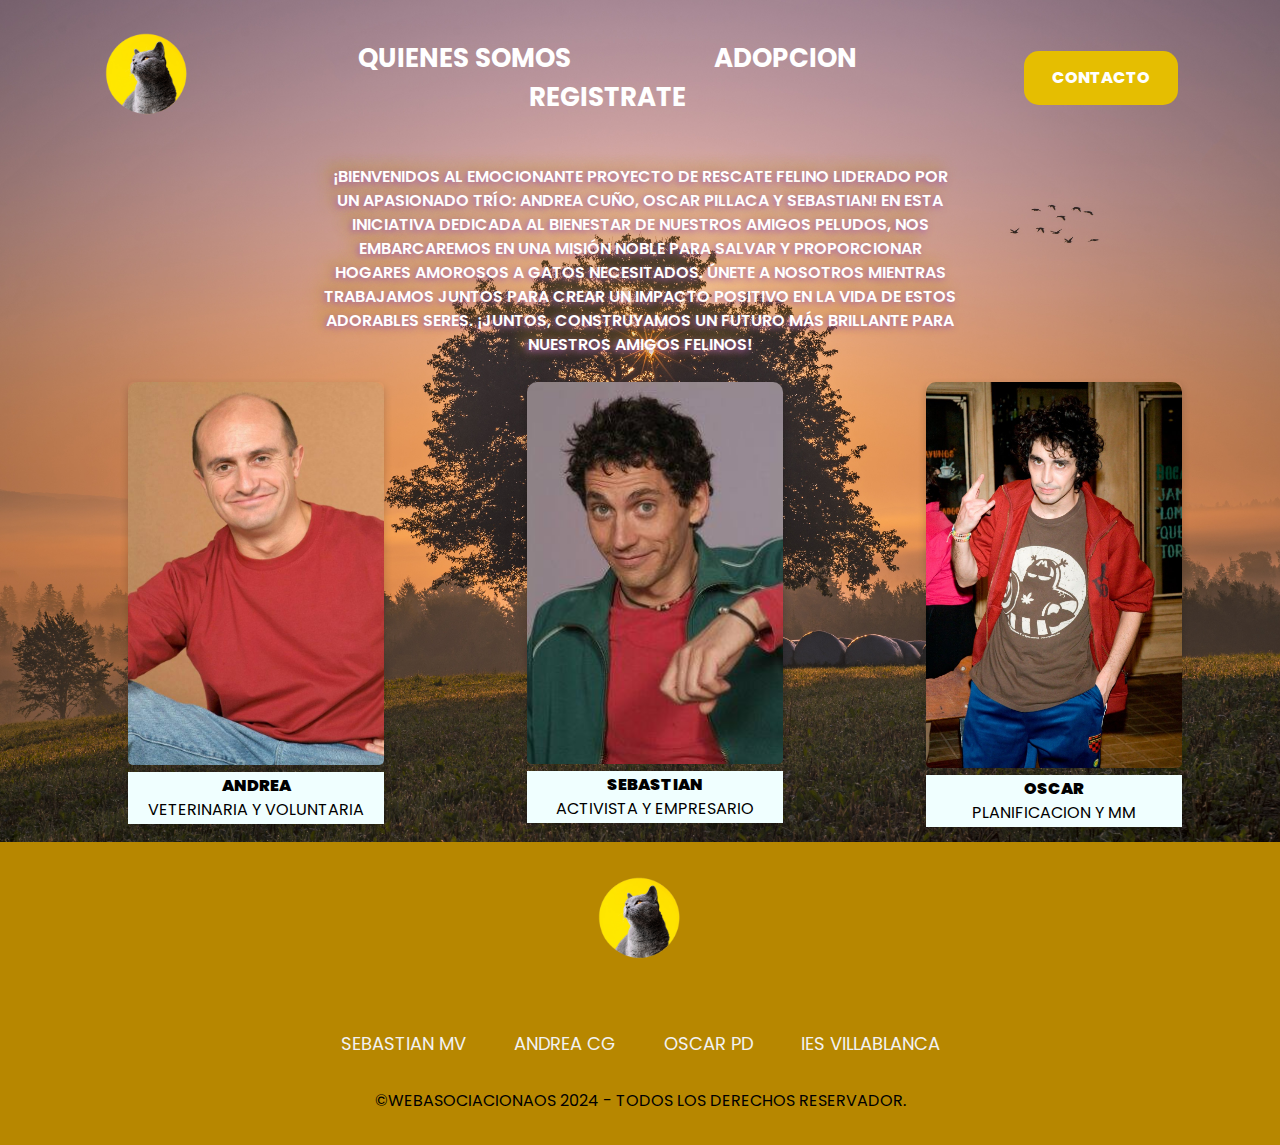
<file: web/html/nosotros.html>
<!DOCTYPE html>
<html lang="es">
<head>
    <meta charset="UTF-8">
    <meta name="viewport" content="width=device-width, initial-scale=1.0">
    <link rel="stylesheet" href="../css/nosotros.css"/>
    <link rel="shortcut icon" href="../../img/gato-circulo.png">
    <link rel="stylesheet" href="https://cdnjs.cloudflare.com/ajax/libs/font-awesome/6.5.1/css/all.min.css" 
    integrity="sha512-DTOQO9RWCH3ppGqcWaEA1BIZOC6xxalwEsw9c2QQeAIftl+Vegovlnee1c9QX4TctnWMn13TZye+giMm8e2LwA==" 
    crossorigin="anonymous" referrerpolicy="no-referrer"/>
    <title>Nosotros</title>
</head>
<body>
    <header class="encabezado">
        <a href="index.html" class="logo">
            <img src="../../img/gato-circulo.png" alt="logo de pagina">
            <span class="animacion" style="--i:1;"></span>
        </a>
        <nav class="navegacion">
            <a href="nosotros.html" class="links"><b>Quienes somos</a>
            <a href="adopcion.html" class="links">Adopcion</a>
            <a href="registro.html" class="links">Registrate</b></a>
            <span class="animacion" style="--i:2;"></span>
        </nav>
        <a href="contacto.html" class="boton contacto">Contacto<span class="animacion" style="--i:3;"></span></a>
    </header>
    <main>
        <h4 id="Parraf">¡Bienvenidos al emocionante proyecto de rescate felino liderado por un apasionado trío: Andrea Cuño, Oscar Pillaca y Sebastian! 
        En esta iniciativa dedicada al bienestar de nuestros amigos peludos, nos embarcaremos en una misión noble para salvar y proporcionar
        hogares amorosos a gatos necesitados. Únete a nosotros mientras trabajamos juntos para crear un impacto positivo en la vida de estos 
        adorables seres. ¡Juntos, construyamos un futuro más brillante para nuestros amigos felinos!</h4>

        <div class="cajas">
                <div class="card">
                    <img src="../../img/c.jpg" alt="Avatar">
                    <div class="container">
                    <h4><b>Andrea</b></h4>
                    <p>Veterinaria y voluntaria</p>
                    </div>
                </div>
            </div>
                <div class="card">
                    <img src="../../img/a.jpg" alt="Avatar">
                    <div class="container">
                    <h4><b>Sebastian</b></h4>
                    <p>Activista y empresario</p>
                    </div>
                </div>
            </div>
                <div class="card">
                    <img src="../../img/b.jpg" alt="Avatar">
                    <div class="container">
                    <h4><b>Oscar</b></h4>
                    <p>Planificacion y MM</p>
                    </div>
                </div>
            </div>
        </div>
    </main>
    <footer>
        <img src="../../img/gato-circulo.png" alt="logo principal para footer" class="logo-footer">
        <div class="iconos-footer-menu">
        <a href="https://discord.gg/KdWaxbJB" target="_blank" class="iconos-footer">
            <i type="submint" class="fa-brands fa-discord fa-2xl" style="color: #FFD43B;"></i>
        </a>
        <a href="https://paypal.es/" target="_blank" class="iconos-footer">
            <i class="fa-brands fa-paypal fa-2xl" style="color: #FFD43B;"></i>
        </a>
        <a href="mailto:jsmv63@educa.madrid.org" target="_blank" class="iconos-footer">
            <i class="fa-solid fa-envelope fa-2xl" style="color: #ffdd00;"></i>
        </a>
        <a href="https://github.com/sebastianv444/WebAsociacionAOS.git" target="_blank" class="iconos-footer">
            <i class="fa-brands fa-github fa-2xl" style="color: #FFD43B;"></i>
        </a>
        </div>
        <ul class="menu-footer">
            <li class="menu-item"><a href="mailto:jsmv63@educa.madrid.org" target="_blank">Sebastian MV</a></li>
            <li class="menu-item"><a href="mailto:tdgshowpay@gmail.com" target="_blank">Andrea CG </a></li> 
            <li class="menu-item"><a href="mailto:oscarse150802@gmail.com" target="_blank">Oscar PD</a></li>
            <li class="menu-item"><a href="https://site.educa.madrid.org/ies.villablanca.madrid/" target="_blank">IES Villablanca</a></li>
        </ul>
        <span class="copyright">&copy;WebAsociacionAOS 2024 - Todos los derechos reservador.</span>
    </footer>
  </body>
  </html>
</file>
<file: web/css/nosotros.css>
@import url('https://fonts.googleapis.com/css2?family=Poppins:ital,wght@0,100;0,200;0,300;0,400;0,500;0,600;0,700;0,800;0,900;1,100;1,200;1,300;1,400;1,500;1,600;1,700;1,800;1,900&display=swap');

*{
    margin: 0;
    padding: 0;
    box-sizing: border-box;
    text-decoration: none;
    font-family: 'Poppins', sans-serif;
}

body {
    display: flex;
    text-transform: uppercase;
    font-family: "Inter", sans-serif;
    text-align: center;
	line-height: 1.5;
	min-height: 100vh;
	flex-direction: column;
	align-items: center;
	justify-content: center;
	position: absolute;
	margin: 0px;
    background: url("../../img/paisaje-fondo.jpg") no-repeat;
    background-size: cover;
    background-position: center;
    background-attachment: fixed;
}

/*BARRA DE NAVEGACION*/
.encabezado{
    top: 0;
    left: 0;
    width: 100%;
    padding: 30px 8%;
    display: flex;
    justify-content: space-between;
    align-items: center;
    z-index: 2;
}

.logo{
    position: relative;
}

.logo img{
    height: 88px;
    width: auto;
    transition: all 0.3s;
}

.logo img:hover{
    transform: scale(1.2);
}

.navegacion{
    position: relative;
}

.navegacion a{
    color: #fff;
    font-size: 26px;
    margin: 0 70px;
    transition: all .5s;
}

.navegacion a:hover{
    color: #e5be01;
}

.boton.contacto{
    position: relative;
    border: none;
    transition: all 0.3s;
}

.boton.contacto:hover{
    transform: scale(1.2);
}

.boton{
    padding: 15px 28px;
    background: #e5be01;
    border: 2px solid #e5be01;
    border-radius: 15px;
    font-size: 16px;
    color: #fff;
    font-weight: 750;
}
/*FIN BARRA DE NAVEGACION*/





/*ESTO ES EL ENCABEZADO CON LA BARRA DE NAVEGACION*/
#Parraf{
    color: rgb(255, 255, 255);
    text-shadow: -2px 2px 6px rgb(167, 92, 185),
                 -7px -3px 15px rgb(187, 147, 36);
    text-align: center;
    margin: 10px 10px 10px 10px;
    width: 50%;
    margin-left: 25%;

    font-weight: 600;
}



 /*cajas*/
 .card {
    box-shadow: 0 4px 8px 0 rgba(0,0,0,0.2);
    transition: 0.3s; 
    border-radius: 5px; /* 5px rounded corners */
    margin: 15px 15px 15px 15px;
    width: 20%;
    float: left;
    margin-left: 10%;
  }
  
  .card:hover {
    box-shadow: 0 8px 16px 0 rgba(0,0,0,0.2);
  }
  
  .container {
    padding: 2px 16px;
    background-color: azure;
    
  }
  
  img {
    border-radius: 10px 10px 5px 5px;
    width: 100%;

  }

  /*PIE DE PAGINA*/

footer{
    width: 100%;
    background:#b78700;
    padding: 2rem 8%;
    display: flex;
    justify-content: center;
    align-items: center;
    flex-flow: column;
}

footer .logo-footer{
    width: auto;
    height: 88px;
    margin-bottom: 1rem;
}

footer .iconos-footer-menu, .menu-footer{
    display: flex;
    justify-content: center;
    align-items: center;
    flex-wrap: wrap;
    margin-bottom: 1rem;
}

.iconos-footer{
    margin: 10px;
    transition: .4s ease;
}

.iconos-footer:hover{
    transform: scale(1.4);
}

.menu-footer,a{
    list-style-type: none;
    color: #f2f2f2;
    font-size: 18px;
}

.menu-item{
    margin: 1rem 1.5rem;
    cursor: pointer;
    opacity: 1;
    transition: 0.4s ease-out;
}

.menu-item:hover{
    opacity: 0.6;
}

.copyright{
    text-align: center;
}

/*PIE DE PAGINA*/
</file>
